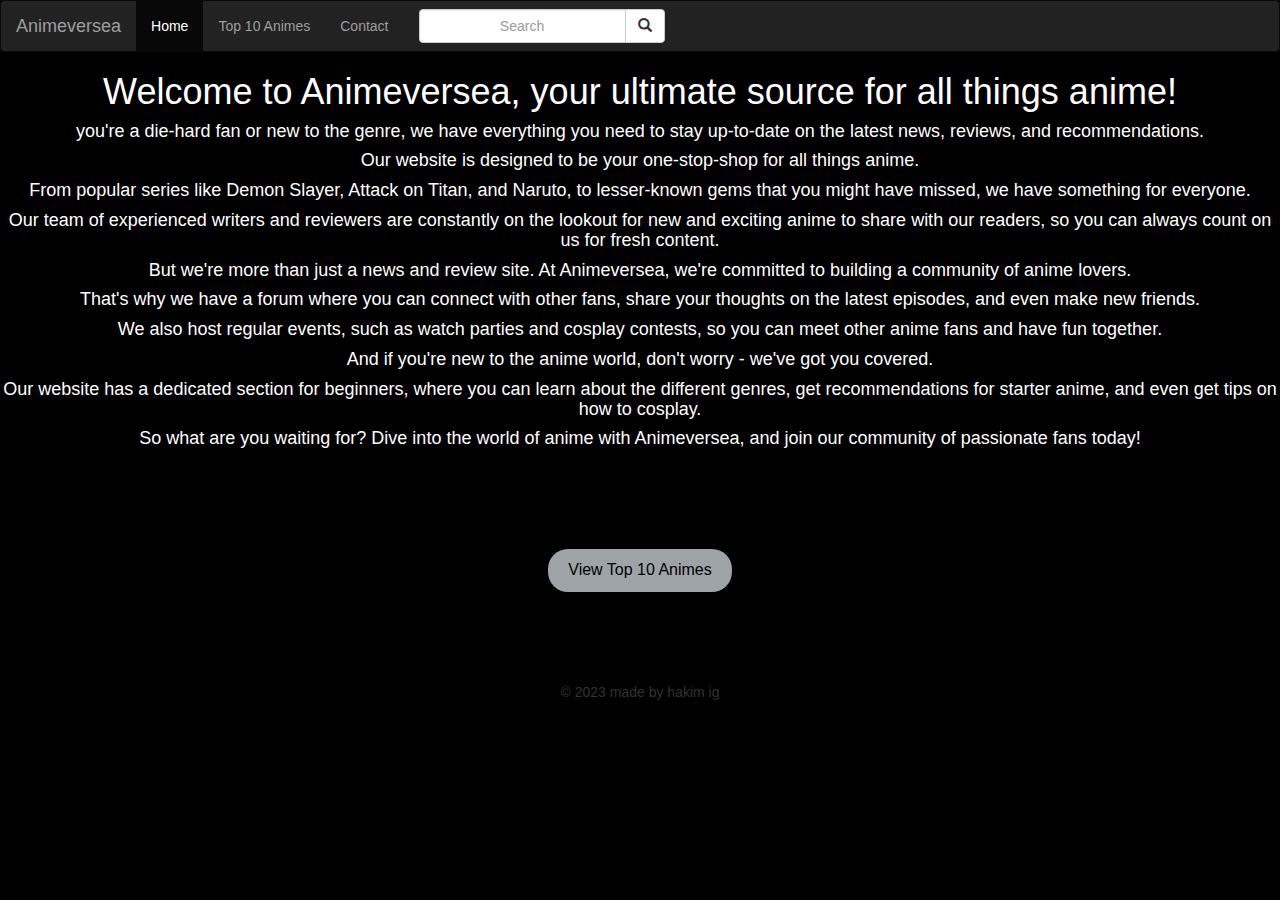
<file: finalProjectGMC/index.html>
<!DOCTYPE html>
<html lang="en">
<head>
  <title>Bootstrap Example</title>
  <meta charset="utf-8">
  <meta name="viewport" content="width=device-width, initial-scale=1">
  <link rel="stylesheet" href="https://maxcdn.bootstrapcdn.com/bootstrap/3.4.1/css/bootstrap.min.css">
  
  <link rel="stylesheet" href="./assets/css/styles.css">
</head>
<body class="body">

<nav class="navbar navbar-inverse">
  <div class="container-fluid">
    <div class="navbar-header">
      <a class="navbar-brand" href="./index.html">Animeversea</a>
    </div>
    <ul class="nav navbar-nav">
      <li class="active"><a href="./index.html">Home</a></li>
      <li><a href="./top.html">Top 10 Animes</a></li>
      <li><a href="./about.html">Contact</a></li>
    </ul>
    <form class="navbar-form navbar-left" action="/action_page.php">
      <div class="input-group">
        <input type="text" class="form-control" placeholder="Search" name="search">
        <div class="input-group-btn">
          <button class="btn btn-default" type="submit">
            <i class="glyphicon glyphicon-search"></i>
          </button>
        </div>
      </div>
    </form>
  </div>
</nav>
<div class="txt">
<p><h1>Welcome to Animeversea, your ultimate source for all things anime!</h1></p>
  <p><h4>you're a die-hard fan or new to the genre, we have everything you need to stay up-to-date on the latest news, reviews, and recommendations.</p>

<p>Our website is designed to be your one-stop-shop for all things anime.</p>
 <p>From popular series like Demon Slayer, Attack on Titan, and Naruto, to lesser-known gems that you might have missed, we have something for everyone.</p>
<p>Our team of experienced writers and reviewers are constantly on the lookout for new and exciting anime to share with our readers, so you can always count on us for fresh content.</p>    
<p>But we're more than just a news and review site. At Animeversea, we're committed to building a community of anime lovers.</p>
<p>That's why we have a forum where you can connect with other fans, share your thoughts on the latest episodes, and even make new friends.</p>
 <p>We also host regular events, such as watch parties and cosplay contests, so you can meet other anime fans and have fun together.</p>
    
<p>And if you're new to the anime world, don't worry - we've got you covered.</p>
<P> Our website has a dedicated section for beginners, where you can learn about the different genres, get recommendations for starter anime, and even get tips on how to cosplay.</P>
    
 <p>So what are you waiting for? Dive into the world of anime with Animeversea, and join our community of passionate fans today!</h4></p>
</div>
<p>ㅤ</p>
<p>ㅤ</p>
<p>ㅤ</p>
<a href="./top.html">
<button class="my-button">View Top 10 Animes</button>
</a>

<p>ㅤ</p>
<p>ㅤ</p>
<p>ㅤ</p>
<footer class="bg-light text-center text-lg-start">
  <div class="text-center p-3" style="background-color: rgba(0, 0, 0, 0.2);">
    © 2023 made by hakim ig
  </div>
</footer>
<script src="https://ajax.googleapis.com/ajax/libs/jquery/3.6.4/jquery.min.js"></script>
  <script src="https://maxcdn.bootstrapcdn.com/bootstrap/3.4.1/js/bootstrap.min.js"></script>
  </body>
</html>
</file>
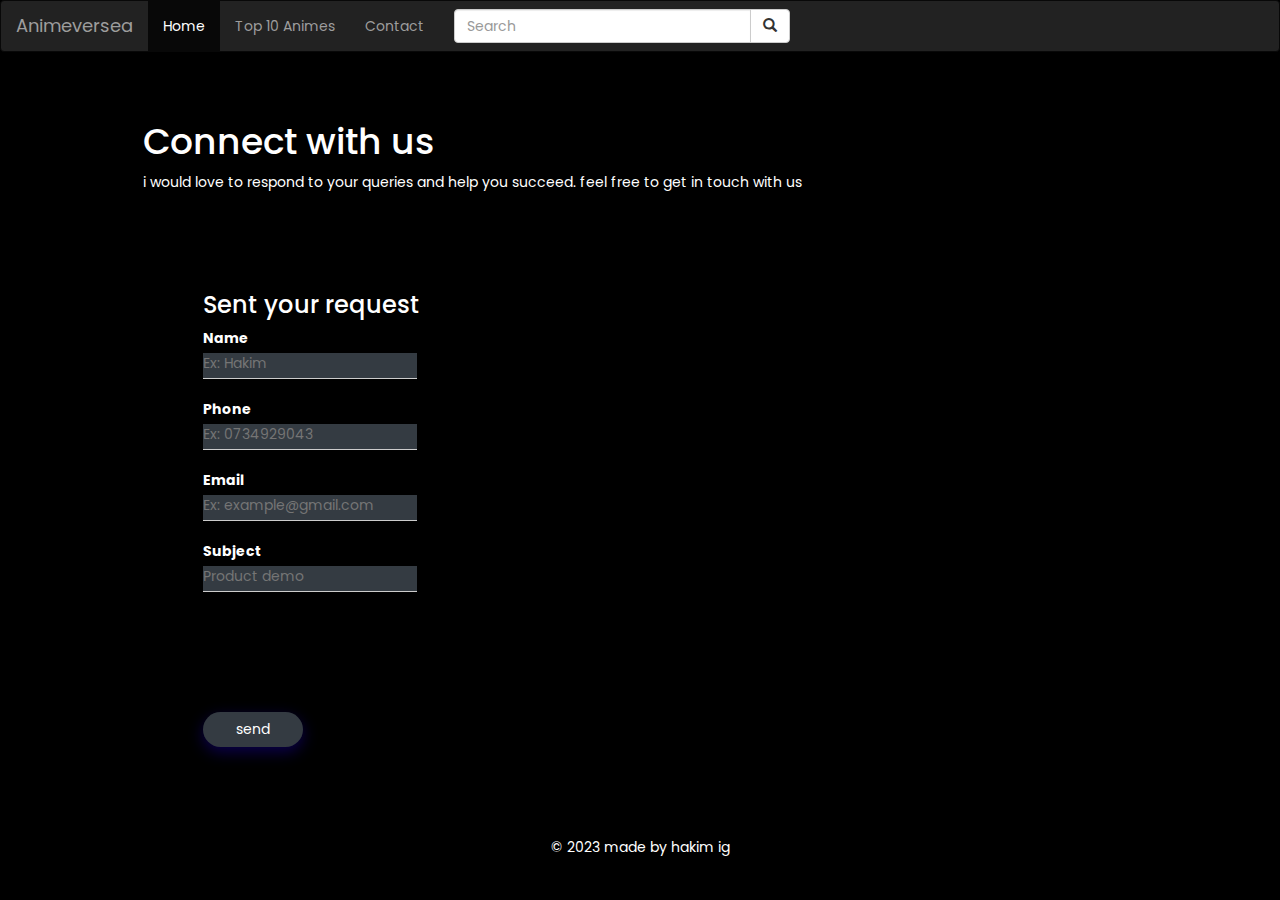
<file: finalProjectGMC/about.html>
<!DOCTYPE html>
<html lang="en">
<head>
  <title>Bootstrap Example</title>
  <meta charset="utf-8">
  <meta name="viewport" content="width=device-width, initial-scale=1">
  <link rel="stylesheet" href="https://maxcdn.bootstrapcdn.com/bootstrap/3.4.1/css/bootstrap.min.css">

  <link rel="stylesheet" href="./assets/css/about.css">
  <link rel="preconnect" href="https://fonts.googleapis.com">
<link rel="preconnect" href="https://fonts.gstatic.com" crossorigin>
<link href="https://fonts.googleapis.com/css2?family=Poppins:wght@400;600;800&display=swap" rel="stylesheet">
<link href="./assets/css/about.css">
</head>
<body class="body">

<nav class="navbar navbar-inverse">
  <div class="container-fluid">
    <div class="navbar-header">
      <a class="navbar-brand" href="./index.html">Animeversea</a>
    </div>
    <ul class="nav navbar-nav">
      <li class="active"><a href="./index.html">Home</a></li>
      <li><a href="./top.html">Top 10 Animes</a></li>
      <li><a href="./about.html">Contact</a></li>
    </ul>
    <form class="navbar-form navbar-left" action="/action_page.php">
      <div class="input-group">
        <input type="text" class="form-control" placeholder="Search" name="search">
        <div class="input-group-btn">
          <button class="btn btn-default" type="submit">
            <i class="glyphicon glyphicon-search"></i>
          </button>
        </div>
      </div>
    </form>
  </div>
</nav>
<div class="container">
<h1>Connect with us</h1>
<p>i would love to respond to your queries and help you succeed. feel free to get in touch with us</p>
<div class="contact-box">
  <div class="contact-left">
<h3>Sent your request</h3>
<form class="form">
  <div class="input-row">
    <div class="input-group">
      <label>Nameㅤㅤ</label>
      <input type="text" placeholder="Ex: Hakim">
    </div>
    </div>
    <div class="input-row">
    <div class="input-group">
      <label>Phoneㅤㅤ</label>
      <input type="text" placeholder="Ex: 0734929043">
      </div>
  </div>
  <div class="input-row">
    <div class="input-group">
      <label>Emailㅤㅤ</label>
      <input type="Email" placeholder="Ex: example@gmail.com">
      </div>
      </div>
      <div class="input-row">
    <div class="input-group">
      <label>Subjectㅤㅤ</label>
      <input type="text" placeholder="Product demo">
      </div>
      </div>
      <button class="send">send</button>
  </div>
</form>
  </div>
</div>
</div>

<footer class="bg-light text-center text-lg-start">
  <div class="text-center p-3" style="background-color: rgba(0, 0, 0, 0.2);">
    © 2023 made by hakim ig
  </div>
</footer>
<script src="https://ajax.googleapis.com/ajax/libs/jquery/3.6.4/jquery.min.js"></script>
<script src="https://maxcdn.bootstrapcdn.com/bootstrap/3.4.1/js/bootstrap.min.js"></script>
</body>
</html>
</file>
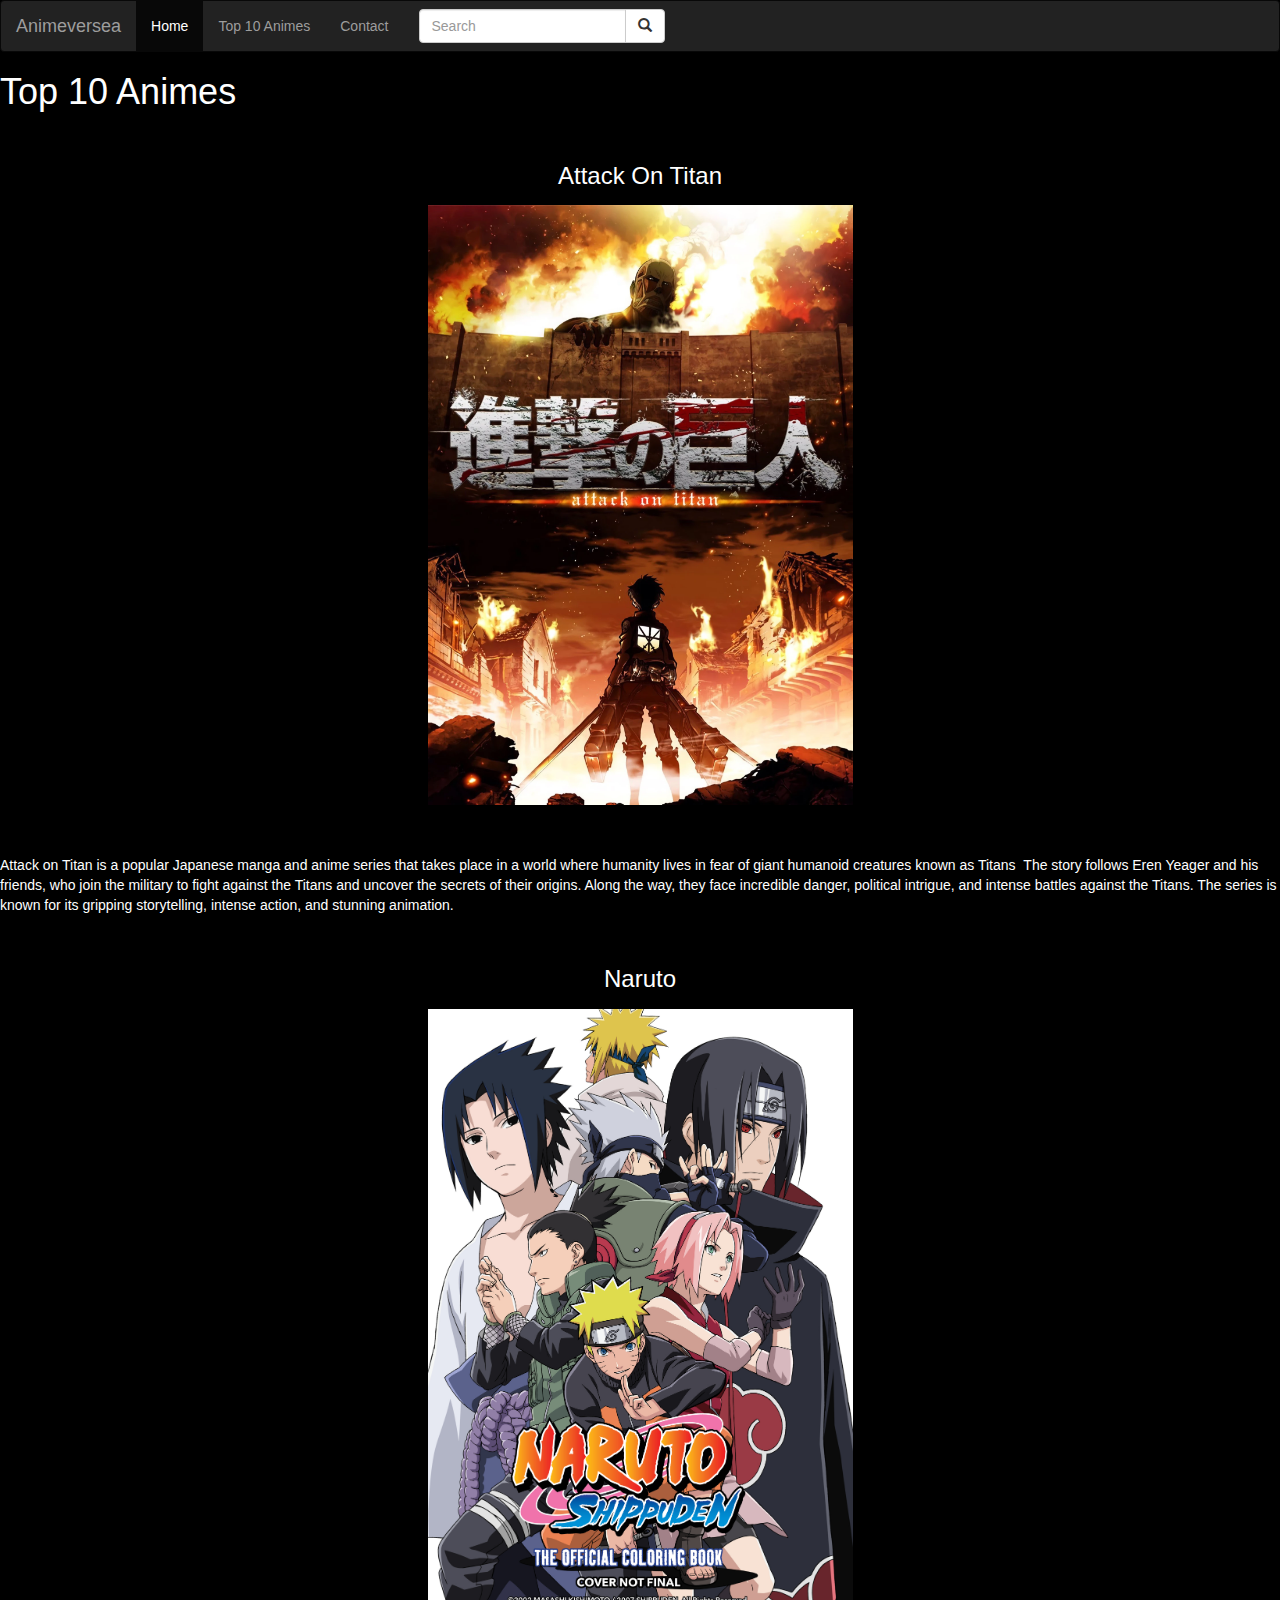
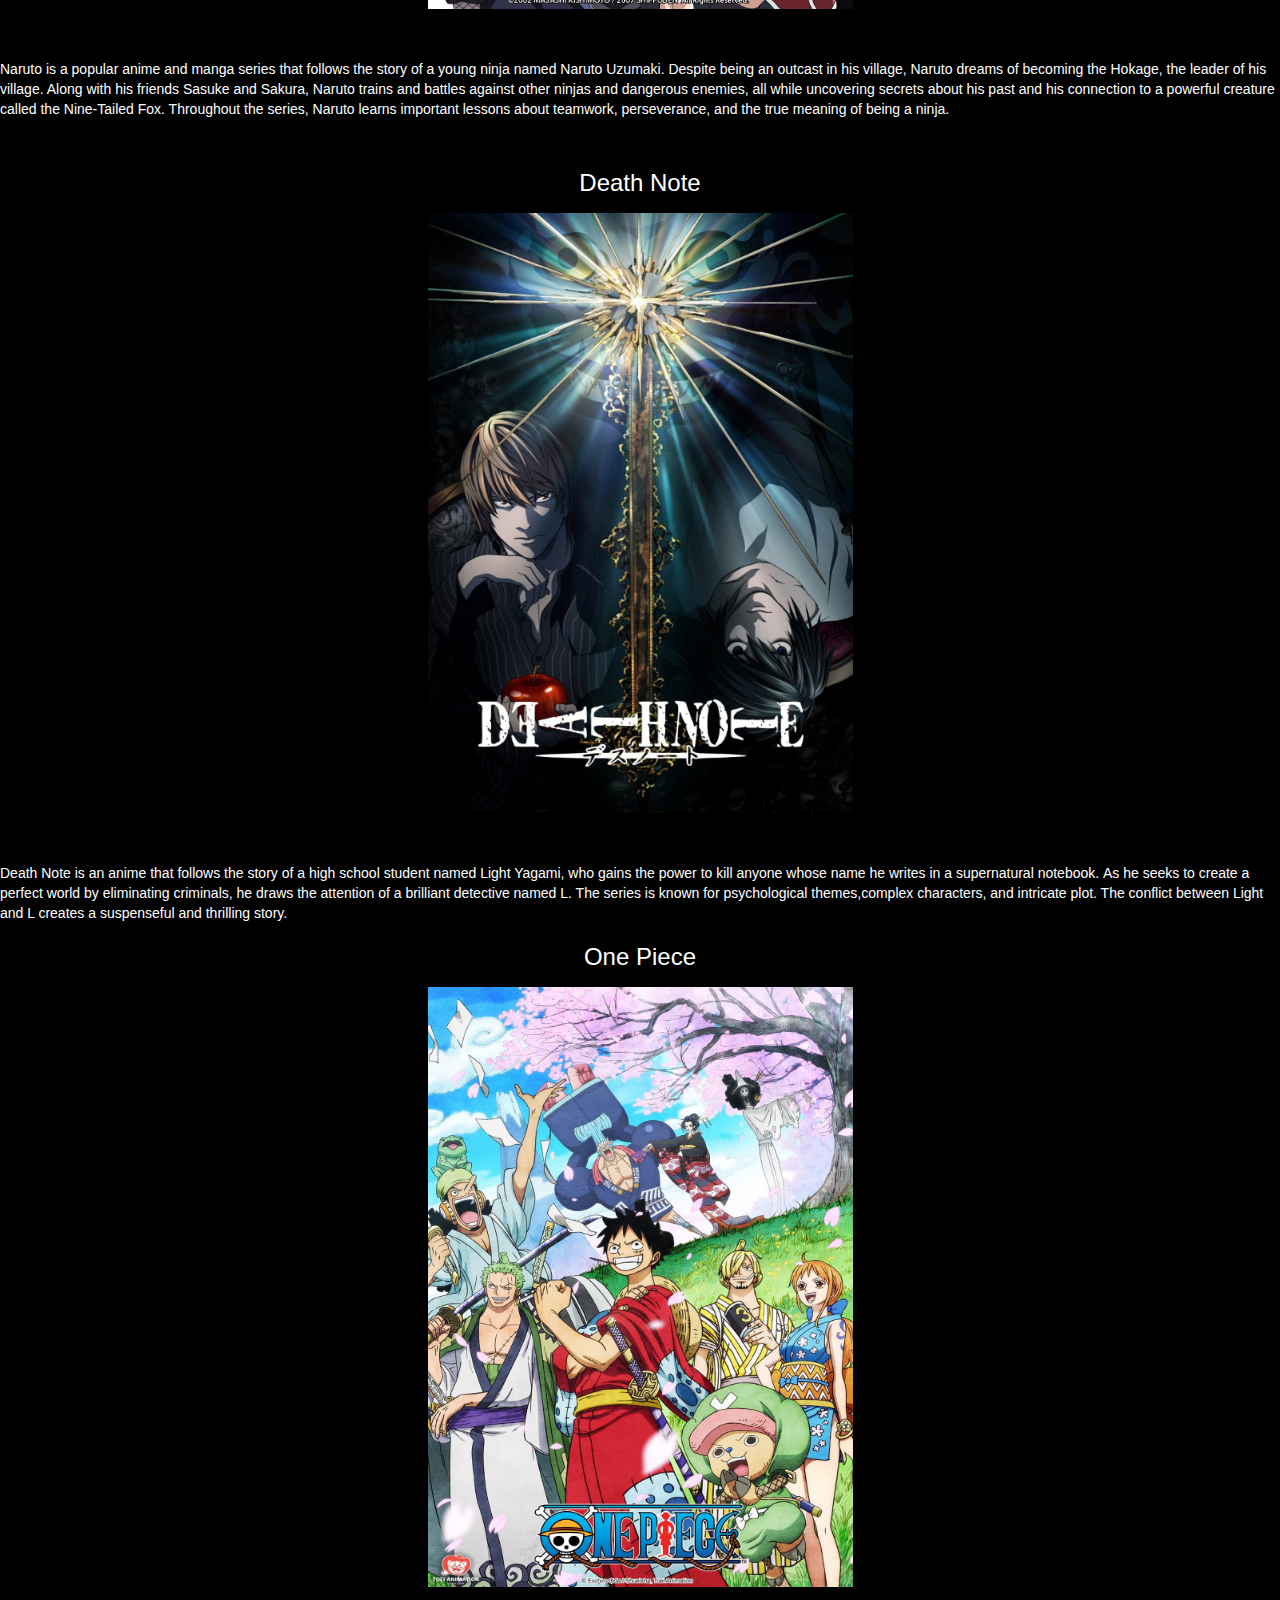
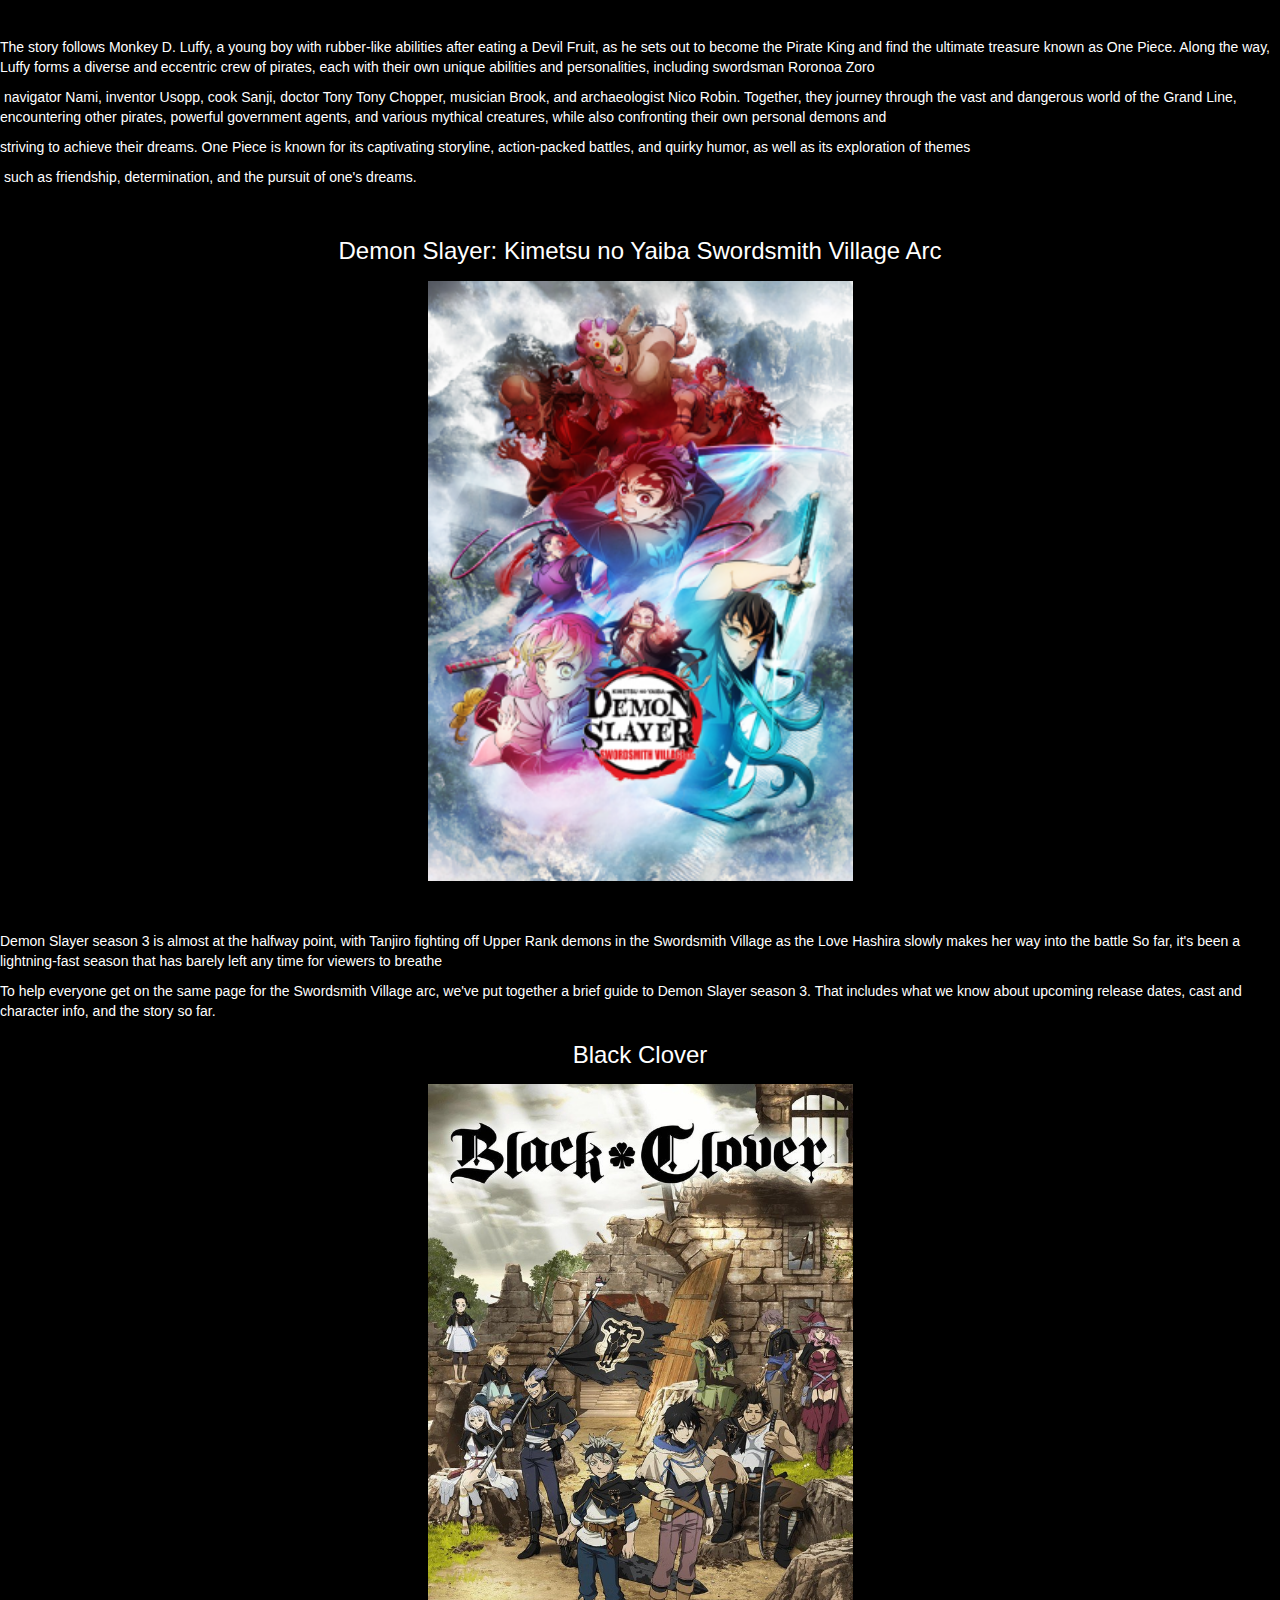
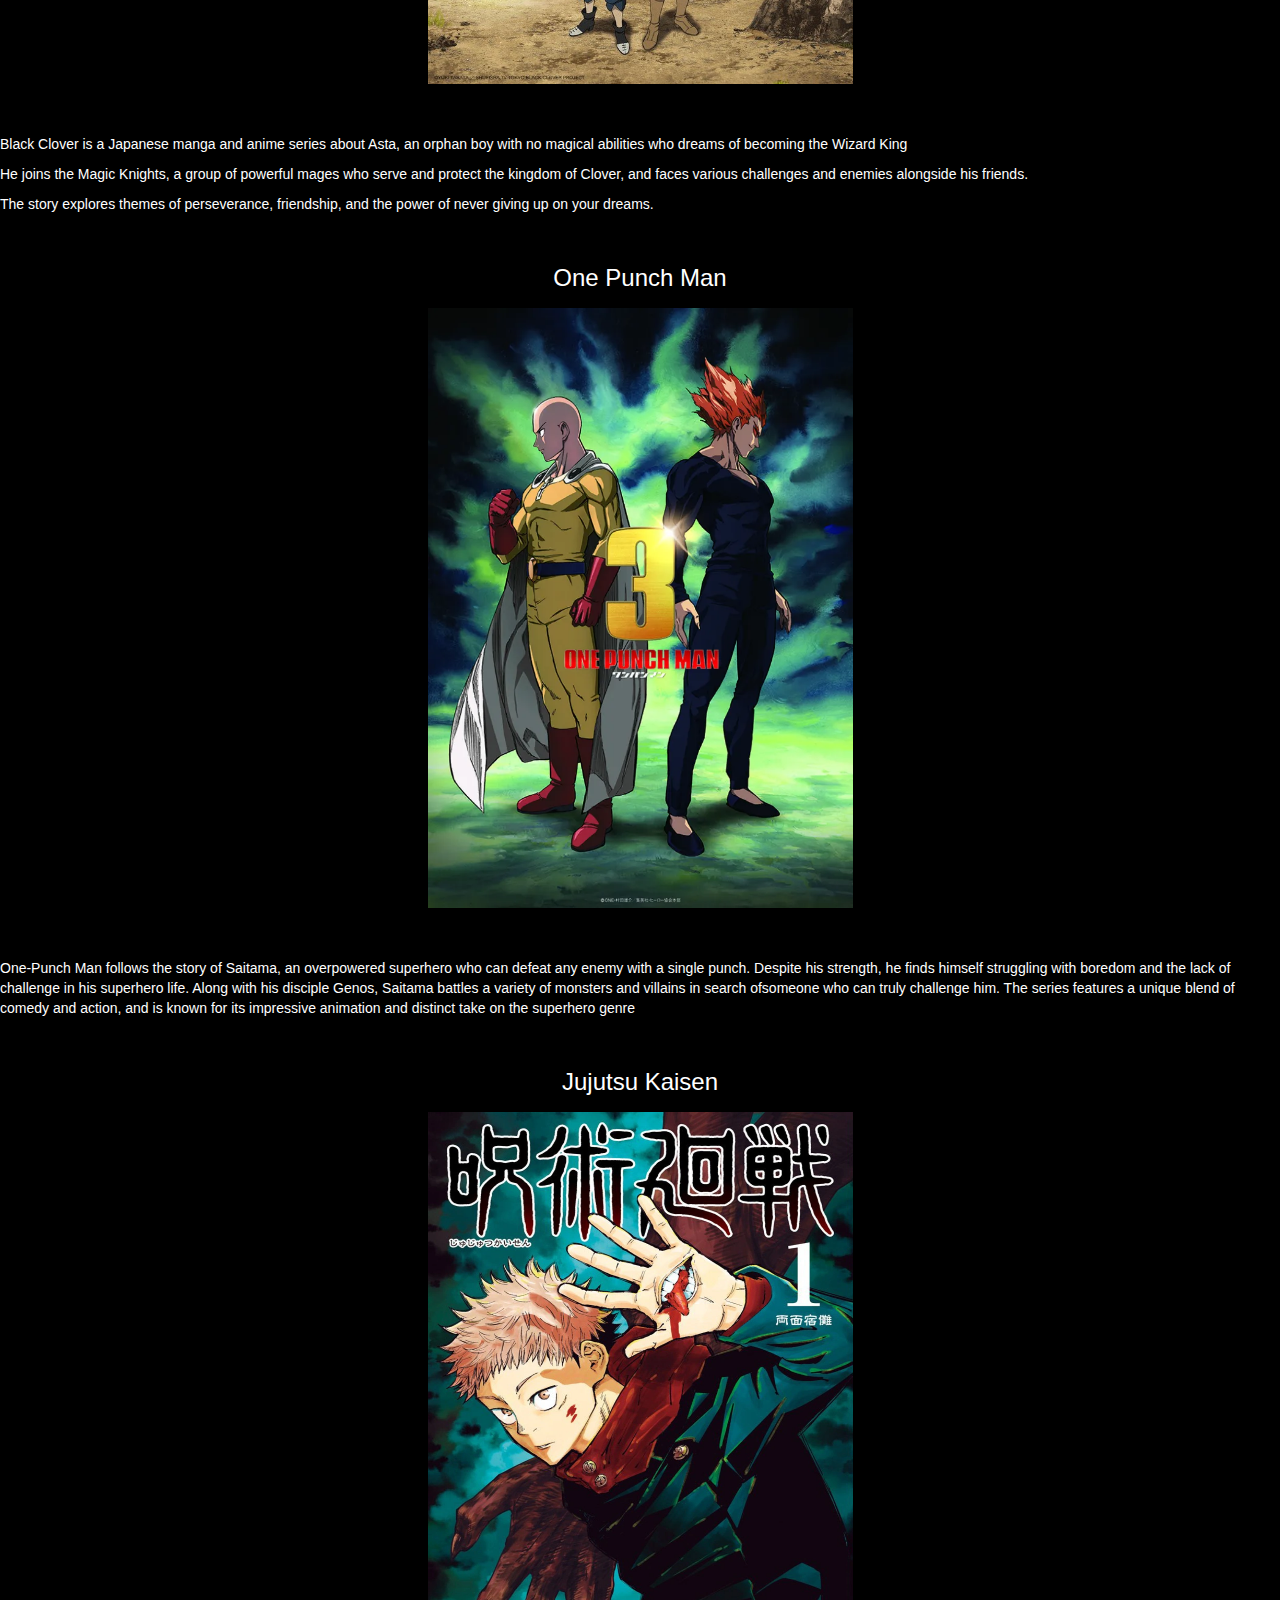
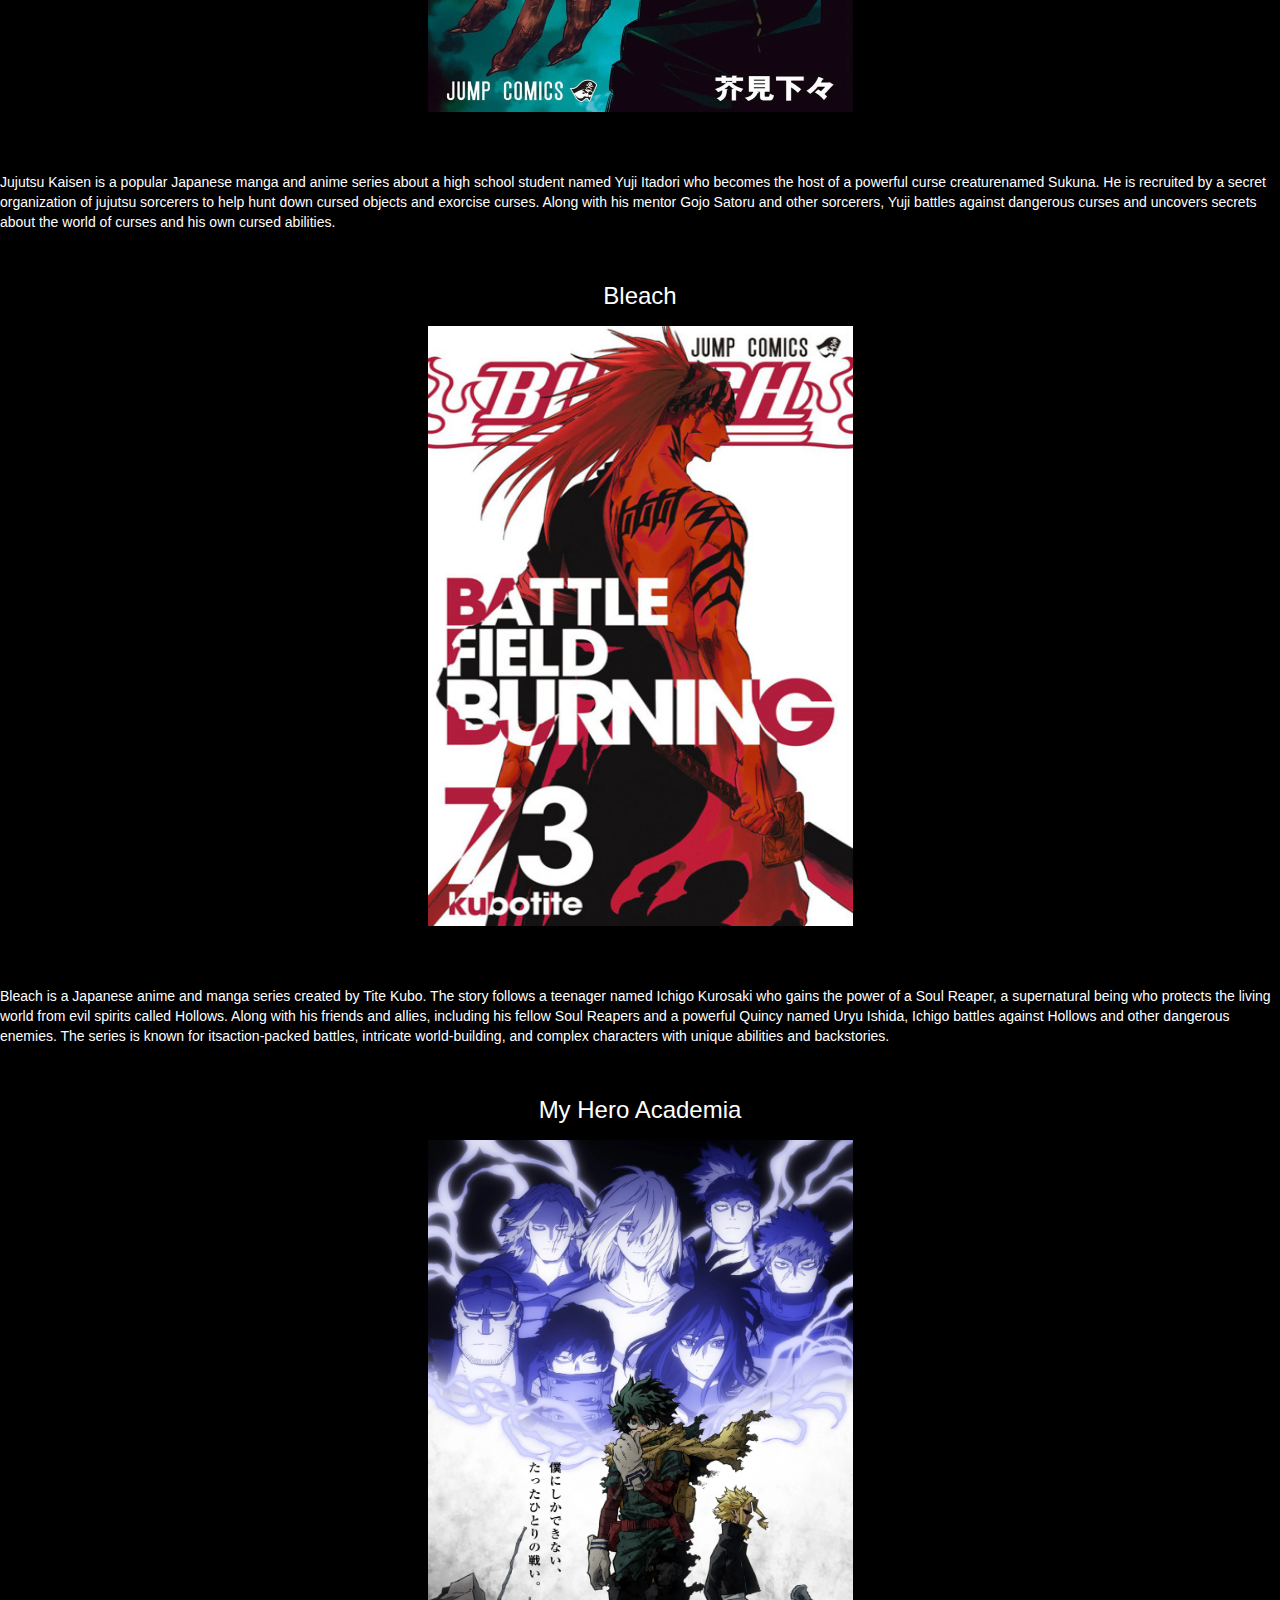
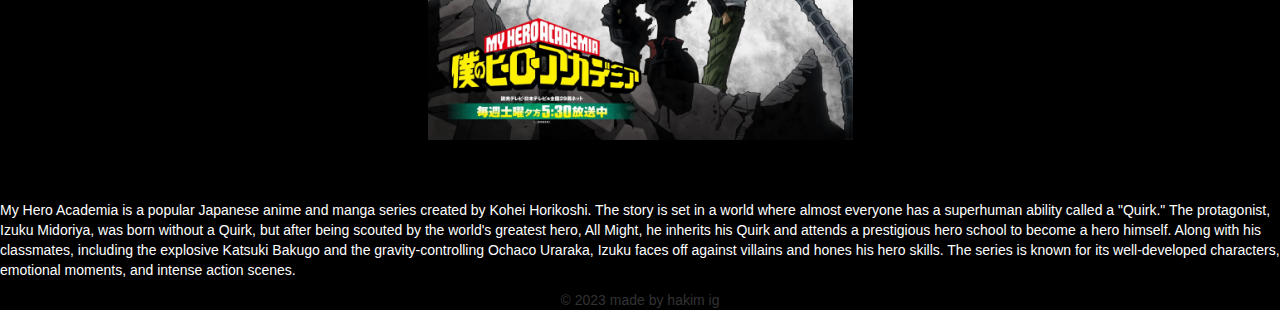
<file: finalProjectGMC/top.html>
<!DOCTYPE html>
<html lang="en">
<head>
    <meta charset="UTF-8">
    <meta http-equiv="X-UA-Compatible" content="IE=edge">
    <meta name="viewport" content="width=device-width, initial-scale=1.0">
    <title>Document</title>
    <link rel="stylesheet" href="https://maxcdn.bootstrapcdn.com/bootstrap/3.4.1/css/bootstrap.min.css">
    <script src="https://ajax.googleapis.com/ajax/libs/jquery/3.6.4/jquery.min.js"></script>
    <script src="https://maxcdn.bootstrapcdn.com/bootstrap/3.4.1/js/bootstrap.min.js"></script>
    <link rel="stylesheet" href="./assets/css/top.css">
</head>
<body class="body">
    <nav class="navbar navbar-inverse">
        <div class="container-fluid">
          <div class="navbar-header">
            <a class="navbar-brand" href="./index.html">Animeversea</a>
          </div>
          <ul class="nav navbar-nav">
            <li class="active"><a href="./index.html">Home</a></li>
            <li><a href="./top.html">Top 10 Animes</a></li>
            <li><a href="./about.html">Contact</a></li>
          </ul>
          <form class="navbar-form navbar-left" action="/action_page.php">
            <div class="input-group">
              <input type="text" class="form-control" placeholder="Search" name="search">
              <div class="input-group-btn">
                <button class="btn btn-default" type="submit">
                  <i class="glyphicon glyphicon-search"></i>
                </button>
              </div>
            </div>
          </form>
        </div>
      </nav>
      <div class="top">
      <h1>ㅤㅤㅤㅤㅤㅤㅤㅤㅤㅤㅤㅤㅤㅤㅤㅤTop 10 Animes</h1>
      </div>
      <div class="container1">
        <h2 class="text1">Attack On Titan</h2>
        <a href="https://zoro.to/watch/attack-on-titan-final-season-part-2-17753">
        <img class="img" src="assets\images\AttackOnTitan.jpg">
        </a>
        <p class="text-container1">
            ㅤㅤㅤㅤㅤㅤㅤㅤㅤㅤㅤㅤAttack on Titan is a popular Japanese manga and anime series that takes place in a world where humanity lives in fear of giant humanoid creatures known as Titansㅤㅤㅤㅤㅤㅤㅤㅤㅤ
            ㅤㅤㅤㅤ The story follows Eren Yeager and his friends, who join the military to fight against the Titans and uncover the secrets of their origins. Along the way, they face incredible danger, political intrigue,ㅤㅤㅤㅤㅤㅤㅤㅤㅤㅤㅤㅤㅤㅤㅤㅤㅤㅤㅤㅤㅤㅤ and intense battles against the Titans. The series is known for its gripping storytelling, intense action, and stunning animation.

        </p>
    </div>
    <div class="container1">
        <h2 class="text1">Naruto</h2>
        <a href="https://zoro.to/watch/naruto-find-the-crimson-four-leaf-clover-5694">
        <img class="img" src="./assets/images/naruto.jpg">
    </a>
        <p class="text-container1">
            ㅤㅤㅤㅤㅤㅤㅤㅤㅤㅤㅤㅤNaruto is a popular anime and manga series that follows the story of a young ninja named Naruto Uzumaki. Despite being an outcast in his village,ㅤㅤㅤㅤㅤㅤㅤㅤㅤㅤㅤㅤㅤㅤㅤㅤㅤㅤㅤㅤㅤㅤㅤㅤ Naruto dreams of becoming the Hokage, the leader of his village. Along with his friends Sasuke and Sakura, Naruto trains and battles against other ninjas and dangerous enemies,ㅤㅤㅤㅤㅤㅤㅤㅤㅤㅤㅤㅤㅤㅤㅤㅤㅤㅤㅤ all while uncovering secrets about his past and his connection to a powerful creature called the Nine-Tailed Fox. Throughout the series, Naruto learnsㅤㅤㅤㅤㅤㅤㅤㅤㅤㅤㅤㅤㅤㅤㅤㅤㅤㅤㅤㅤㅤㅤㅤㅤㅤㅤㅤㅤㅤㅤㅤㅤㅤㅤㅤㅤㅤㅤㅤㅤㅤㅤㅤ important lessons about teamwork, perseverance, and the true meaning of being a ninja.

        </p>
    </div>
    <div class="container1">
        <h2 class="text1">Death Note</h2>
        <a href="https://zoro.to/watch/death-note-60">
        <img class="img" src="assets/images/DeathNote.jpg">
        </a>
        <p class="text-container1">
            
            ㅤㅤㅤㅤㅤㅤㅤㅤDeath Note is an anime that follows the story of a high school student named Light Yagami, who gains the power to kill anyone whose name he writes in a supernatural notebook.ㅤㅤㅤㅤㅤㅤㅤㅤㅤㅤㅤㅤㅤㅤㅤㅤㅤㅤㅤㅤㅤ
 As he seeks to create a perfect world by eliminating criminals, he draws the attention of a brilliant detective named L. The series is known for psychological themes,ㅤㅤㅤㅤㅤㅤㅤㅤㅤㅤㅤㅤㅤㅤㅤㅤㅤㅤㅤㅤㅤㅤㅤㅤㅤㅤㅤㅤㅤㅤㅤcomplex characters, and intricate plot.
 The conflict between Light and L creates a suspenseful and thrilling story.
          </p>
            </div>
            <div class="container2">
                <h2 class="text1">One Piece</h2>
                <a href="https://zoro.to/watch/one-piece-100">
                <img class="img" src="./assets/images/OnePiece.jpg">
                </a>
                <p class="text-container1"> ㅤㅤㅤㅤㅤㅤㅤㅤㅤㅤㅤㅤThe story follows Monkey D. Luffy, a young boy with rubber-like abilities after eating a Devil Fruit, as he sets out to become the Pirate King and find the ultimate ㅤㅤㅤㅤㅤㅤㅤㅤㅤㅤㅤㅤㅤㅤㅤㅤㅤㅤtreasure known as One Piece.
              
              
                  Along the way, Luffy forms a diverse and eccentric crew of pirates, each with their own unique abilities and personalities, including swordsman Roronoa Zoro</p><p>ㅤㅤㅤㅤㅤㅤㅤㅤㅤㅤㅤ navigator Nami, inventor Usopp, cook Sanji, doctor Tony Tony Chopper, musician Brook, and archaeologist Nico Robin.
                  
                  
                  Together, they journey through the vastㅤㅤㅤㅤㅤㅤㅤㅤㅤㅤㅤㅤㅤㅤㅤㅤㅤ and dangerous world of the Grand Line, encountering other pirates, powerful government agents, and various mythical creatures, while also confronting their own personal demons and</p><P> ㅤㅤㅤㅤㅤㅤㅤㅤㅤㅤㅤㅤstriving to achieve their dreams.
                  
                  
                  One Piece is known for its captivating storyline, action-packed battles, and quirky humor, as well as its exploration of themes</P><p>ㅤㅤㅤㅤㅤㅤㅤㅤㅤㅤㅤㅤㅤㅤㅤㅤㅤㅤㅤㅤㅤㅤㅤㅤㅤㅤㅤㅤㅤㅤㅤㅤㅤ such as friendship, determination, and the pursuit of one's dreams.</p>
                <p class="text12">
                  </p>
                  <p class="text2"></p>
              </div>
              
    <div class="container1">
        <h2 class="text1">Demon Slayer: Kimetsu no Yaiba Swordsmith Village Arc</h2>
        <a href="https://zoro.to/watch/demon-slayer-kimetsu-no-yaiba-swordsmith-village-arc-18056?ep=100090">
        <img class="img" src="./assets/images/DemonSlayer.jpg">
        </a>
        <p class="text-container1">ㅤㅤㅤㅤㅤㅤㅤㅤㅤㅤDemon Slayer season 3 is almost at the halfway point, with Tanjiro fighting off Upper Rank demons in the Swordsmith Village as the Love Hashira slowly makes her way into the ㅤㅤㅤㅤㅤㅤㅤㅤㅤㅤㅤㅤㅤㅤㅤㅤㅤㅤㅤㅤㅤㅤㅤㅤㅤㅤㅤㅤㅤㅤㅤㅤㅤbattle 
    
          So far, it's been a lightning-fast season that has barely left any time for viewers to breathe
            </p>
            <P> ㅤㅤㅤㅤㅤㅤㅤㅤㅤㅤTo help everyone get on the same page for the Swordsmith Village arc, we've put together a brief guide to Demon Slayer season 3. That includes what we know about upcoming ㅤㅤㅤㅤㅤㅤㅤㅤㅤㅤㅤㅤㅤㅤㅤㅤㅤㅤㅤㅤㅤㅤㅤㅤㅤㅤㅤㅤㅤㅤㅤㅤㅤㅤㅤㅤㅤㅤㅤㅤㅤrelease dates, cast and character info, and the story so far.</P>
    </div>
    
    
    
    
    <div class="container2">
      <h2 class="text1">Black Clover</h2>
      <a href="https://zoro.to/watch/black-clover-2404">
      <img class="img" src="./assets/images/BlackClover.jpg">
      </a>
      <p class="text-container1">ㅤㅤㅤㅤㅤㅤㅤㅤㅤㅤㅤㅤㅤBlack Clover is a Japanese manga and anime series about Asta, an orphan boy with no magical abilities who dreams of becoming the Wizard King</p>
      <p class="text12"> ㅤㅤㅤㅤㅤㅤㅤㅤHe joins the Magic Knights, a group of powerful mages who serve and protect the kingdom of Clover, and faces various challenges and enemies alongside his friends.ㅤㅤㅤㅤㅤㅤㅤㅤ
        </p>
        <p class="text2">ㅤㅤㅤㅤㅤㅤㅤㅤㅤㅤㅤㅤㅤㅤㅤㅤㅤㅤㅤㅤㅤThe story explores themes of perseverance, friendship, and the power of never giving up on your dreams.</p>
    </div>
    
    
   
   





            <div class="container1">
                <h2 class="text1">One Punch Man</h2>
                <a href="https://zoro.to/watch/one-punch-man-63">
                <img class="img" src="./assets/images/OnePunchMan.jpg">
            </a>
                <p class="text-container1">
                    ㅤㅤㅤㅤㅤㅤㅤㅤOne-Punch Man follows the story of Saitama, an overpowered superhero who can defeat any enemy with a single punch. Despite his strength, he finds himself strugglingㅤㅤㅤㅤㅤㅤㅤㅤㅤㅤㅤㅤㅤㅤㅤㅤㅤㅤㅤㅤㅤㅤㅤ with boredom and the lack of challenge in his superhero life. Along with his disciple Genos, Saitama battles a variety of monsters and villains in search ofㅤㅤㅤㅤㅤㅤㅤㅤㅤㅤㅤㅤㅤㅤㅤㅤㅤㅤㅤㅤㅤㅤㅤㅤsomeone who can truly challenge him. The series features a unique blend of comedy and action, and is known for its impressive animation and distinct take on the superhero genre
                    </p>
            </div>
           

            <div class="container1">
                <h2 class="text1">Jujutsu Kaisen</h2>
                <a href="https://zoro.to/watch/jujutsu-kaisen-tv-534">
                <img class="img" src="./assets/images/gojo.jpg">
            </a>
            <P>ㅤ</P>
            <p>ㅤ</p>
            <P>ㅤㅤㅤㅤㅤㅤㅤㅤㅤJujutsu Kaisen is a popular Japanese manga and anime series about a high school student named Yuji Itadori who becomes the host of a powerful curse creatureㅤㅤㅤㅤㅤㅤㅤㅤㅤㅤㅤㅤㅤㅤㅤㅤㅤㅤㅤㅤㅤㅤㅤㅤㅤㅤㅤㅤnamed Sukuna. He is recruited by a secret organization of jujutsu sorcerers to help hunt down cursed objects and exorcise curses. Along withㅤㅤㅤㅤㅤㅤㅤㅤㅤㅤㅤㅤㅤㅤㅤㅤㅤㅤㅤㅤㅤㅤㅤㅤㅤㅤㅤㅤ his mentor Gojo Satoru and other sorcerers, Yuji battles against dangerous curses and uncovers secrets about the world of curses and his own cursed abilities.            </P>



            <div class="container1">
                <h2 class="text1">Bleach</h2>
                <a href="https://zoro.to/watch/bleach-thousand-year-blood-war-arc-15665">
                <img class="img" src="./assets/images/bleach.jpg">
            </a>
            <P>ㅤ</P>
            <p>ㅤ</p>
            <p>ㅤㅤㅤㅤㅤㅤㅤㅤㅤㅤㅤㅤㅤBleach is a Japanese anime and manga series created by Tite Kubo. The story follows a teenager named Ichigo Kurosaki who gains the power of a Soulㅤㅤㅤㅤㅤㅤㅤㅤㅤㅤㅤㅤㅤㅤㅤㅤㅤㅤㅤㅤㅤㅤㅤㅤㅤㅤㅤㅤㅤㅤ Reaper, a supernatural being who protects the living world from evil spirits called Hollows. Along with his friends and allies, including his fellowㅤㅤㅤㅤㅤㅤㅤㅤㅤㅤㅤㅤㅤㅤㅤㅤㅤㅤㅤㅤㅤㅤㅤㅤㅤㅤㅤㅤㅤㅤ Soul Reapers and a powerful Quincy named Uryu Ishida, Ichigo battles against Hollows and other dangerous enemies. The series is known for itsㅤㅤㅤㅤㅤㅤㅤㅤㅤㅤㅤㅤㅤㅤㅤㅤㅤㅤㅤㅤㅤㅤㅤㅤㅤㅤㅤㅤㅤㅤㅤㅤㅤㅤㅤㅤㅤㅤaction-packed battles, intricate world-building, and complex characters with unique abilities and backstories.</p>
         
         
            <div class="container1">
                <h2 class="text1">My Hero Academia</h2>
                <a href="https://zoro.to/watch/my-hero-academia-season-6-18154?ep=94353">
                <img class="img" src="./assets/images/MyHEroAcademia.jpg">
                </a>
                <p>
                    ㅤ
                </p>
                <p>ㅤ</p>
                <p>ㅤㅤㅤㅤㅤㅤㅤㅤㅤㅤㅤMy Hero Academia is a popular Japanese anime and manga series created by Kohei Horikoshi. The story is set in a world where almost everyone has aㅤㅤㅤㅤㅤㅤㅤㅤㅤㅤㅤㅤㅤㅤㅤㅤㅤㅤㅤㅤㅤㅤㅤㅤㅤㅤㅤㅤㅤㅤㅤㅤ superhuman ability called a "Quirk." The protagonist, Izuku Midoriya, was born without a Quirk, but after being scouted by the world'sㅤㅤㅤㅤㅤㅤㅤㅤㅤㅤㅤㅤㅤㅤㅤㅤㅤㅤㅤㅤㅤㅤㅤㅤㅤㅤㅤㅤㅤㅤㅤㅤ greatest hero, All Might, he inherits his Quirk and attends a prestigious hero school to become a hero himself. Along with his classmates, including the explosiveㅤㅤㅤㅤㅤㅤㅤㅤㅤㅤㅤㅤㅤㅤㅤㅤㅤㅤㅤㅤㅤㅤㅤㅤㅤㅤㅤㅤ Katsuki Bakugo and the gravity-controlling Ochaco Uraraka, Izuku faces off against villains and hones his hero skills. The series isㅤㅤㅤㅤㅤㅤㅤㅤㅤㅤㅤㅤㅤㅤㅤㅤㅤㅤㅤㅤㅤㅤㅤㅤㅤㅤㅤㅤㅤㅤㅤㅤㅤㅤㅤㅤㅤㅤㅤㅤㅤㅤㅤㅤ known for its well-developed characters, emotional moments, and intense action scenes.                </p>
        </body>
        <footer class="bg-light text-center text-lg-start">
          <div class="text-center p-3" style="background-color: rgba(0, 0, 0, 0.2);">
            © 2023 made by hakim ig
          </div>
        </footer>
</html>
</file>
<file: finalProjectGMC/assets/css/styles.css>
.img{
    width: 425px;
    height: 600px;
    display: block;
  margin-left: auto;
  margin-right: auto;
    }
.text1{
    font-size: 24px;
    text-align: center;
    line-height: 1.2em;
    margin-bottom: 15px;
    color: rgb(255, 255, 255);
}
.body{
    background-color: black;
}
.text-container1{
    margin-top: 50px;
}

h1 {
  color: white;
}

h4 { 
  color: white;
}

.text2{
    margin-top: 10px;
}
.text12{
    margin-top: 10px;
}
*{
    text-align: center;
}
txt{
    color: rgb(105, 138, 167);
}
.txt1{
    color: white;
}
.my-button {
    background-color: rgba(240, 248, 255, 0.658);
    color: black;
    border: none;
    border-radius: 20px;
    padding: 10px 20px;
    font-size: 16px;
    cursor: pointer;
  }
  .left, .right {
    float: left;
    width: 20%; /* The width is 20%, by default */
  }
  
  .main {
    float: left;
    width: 60%; /* The width is 60%, by default */
  }
  
  /* Use a media query to add a breakpoint at 800px: */
  @media screen and (max-width: 800px) {
    .left, .main, .right {
      width: 100%; /* The width is 100%, when the viewport is 800px or smaller */
    }
  }
</file>
<file: finalProjectGMC/assets/css/about.css>
*{
    padding: 0;
    margin: 0;
}
body{
    background:black ;
    font-size: 14;
    font-family: 'Poppins', sans-serif;
   color:rgb(255, 255, 255);
}
.container{
    width: 80%;
    margin: 50px auto;
}
.contact-box{
    background: rgb(0, 0, 0);
    display: flex;
}
.contact-left{
    flex-basis: 60%;
    padding: 40px 60px;
}
.contact-right{
    flex-basis: 40%;
    padding: 40px;
    background: #000000;
    color: rgb(255, 255, 255);
}
h1{
    margin-bottom:10px;
}
.container p{
    margin-bottom: 40px;
}

.input-row{
    display: flex;
    justify-content: space-between;
    margin-bottom: 20px;

}
.input-row .input-group{
    flex-basis: 45%;
}
input{
    width: 100%;
    border: none;
    border-bottom: 1px solid #ccc;
    padding-bottom: 5px;
}

.form{
    background-color: #000000;
}
input{
    background-color: #343b42;
}
.send{
    width: 100px;
    border: none;
    outline: none;
    height: 35px;
    background-color: #343b42;
    border-radius :20px; 
    margin-top: 100px;
    box-shadow: 0px 5px 15px 0px rgba(38, 0, 255, 0.3);
    margin-right: 100px;
}
.left, .right {
    float: left;
    width: 20%; /* The width is 20%, by default */
  }
  
  .main {
    float: left;
    width: 60%; /* The width is 60%, by default */
  }
  
  /* Use a media query to add a breakpoint at 800px: */
  @media screen and (max-width: 800px) {
    .left, .main, .right {
      width: 100%; /* The width is 100%, when the viewport is 800px or smaller */
    }
  }
</file>
<file: finalProjectGMC/assets/css/top.css>
.img{
    width: 425px;
    height: 600px;
    display: block;
  margin-left: auto;
  margin-right: auto;
    }
.text1{
    font-size: 24px;
    text-align: center;
    line-height: 1.2em;
    margin-bottom: 15px;
    color: rgb(255, 255, 255);
}
.body{
    background-color: black;
}
.text-container1{
    margin-top: 50px;
    color: white;
}
.text2{
    margin-top: 10px;
    color: white;
}
.text12{
    margin-top: 10px;
}
.container1{
    margin-top: 50px;
}
.a{
    color: aliceblue;
}
.left, .right {
    float: left;
    width: 20%; /* The width is 20%, by default */
  }
  
  .main {
    float: left;
    width: 60%; /* The width is 60%, by default */
  }
  
  /* Use a media query to add a breakpoint at 800px: */
  @media screen and (max-width: 800px) {
    .left, .main, .right {
      width: 100%; /* The width is 100%, when the viewport is 800px or smaller */
    }
  }
  h1{
    color: white;
  }

  .text12{
    color: white;
  }
  p{
    color: white;
  }
</file>
